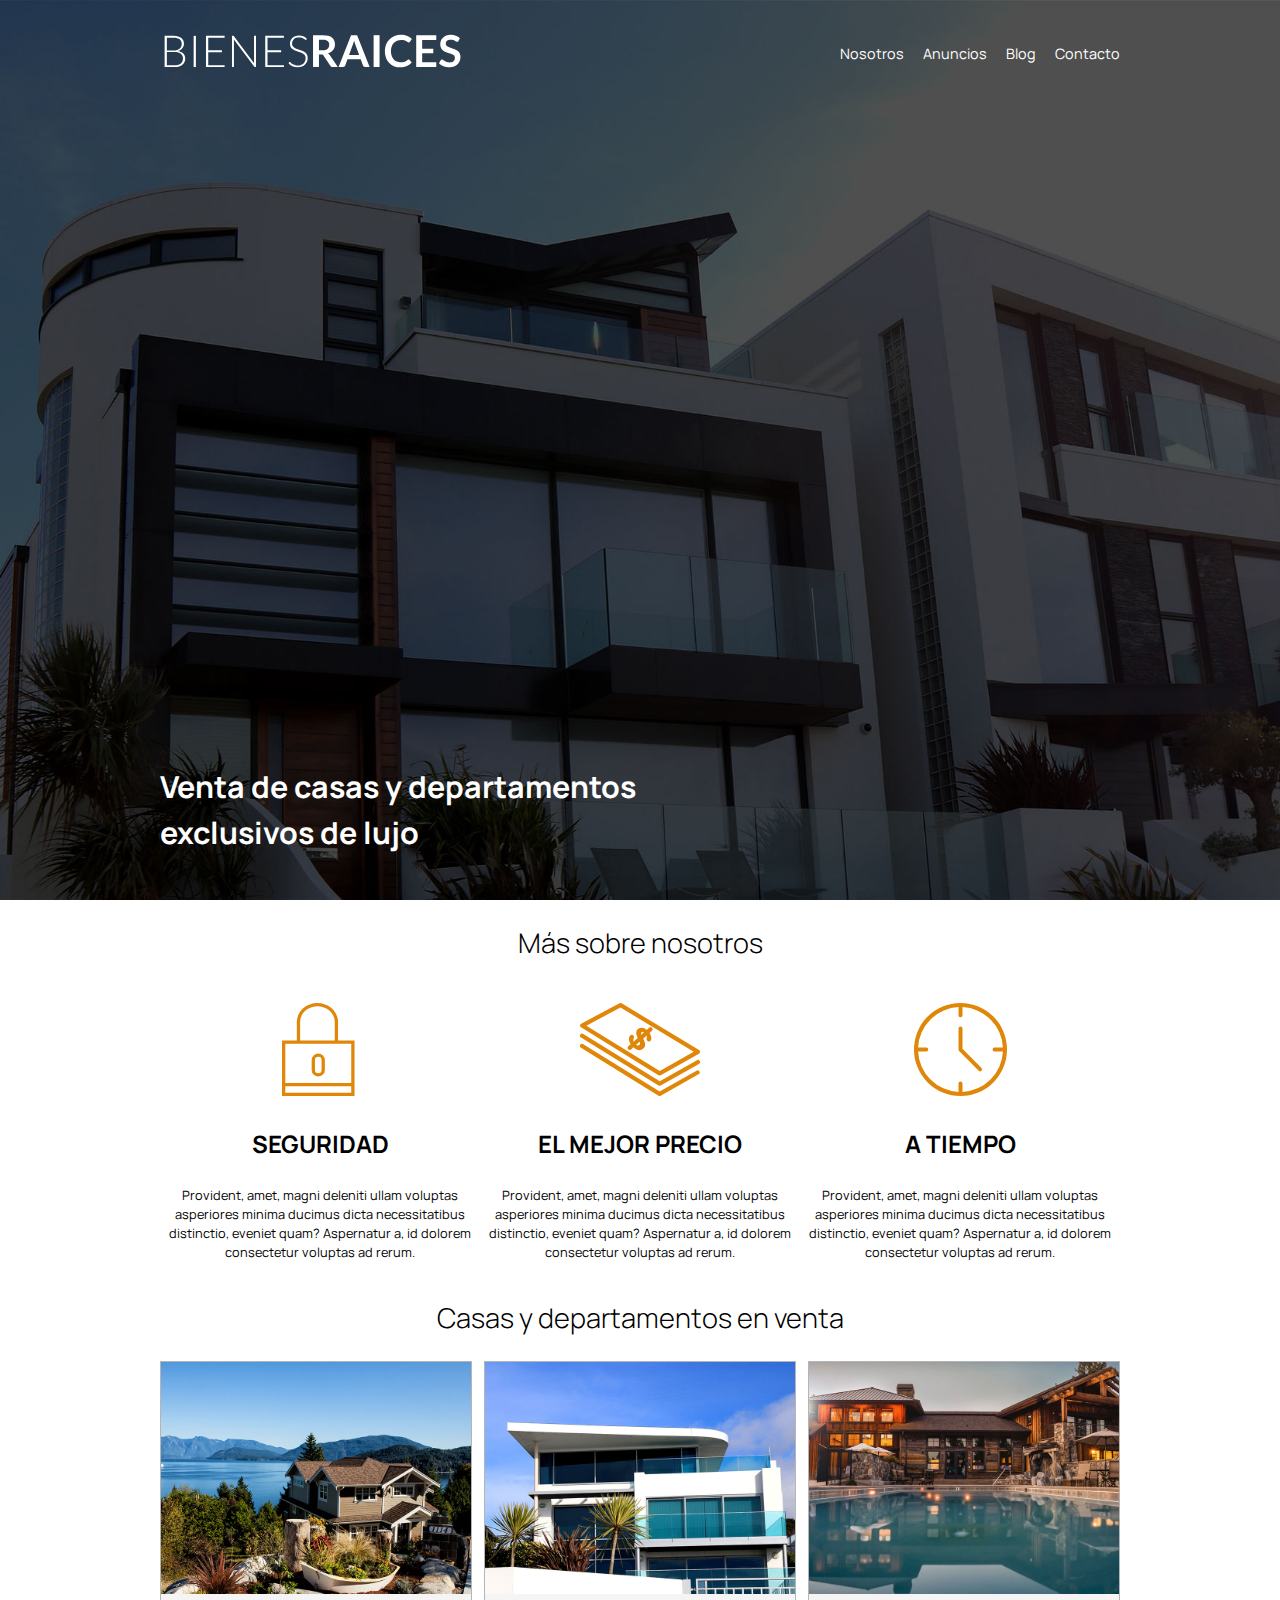
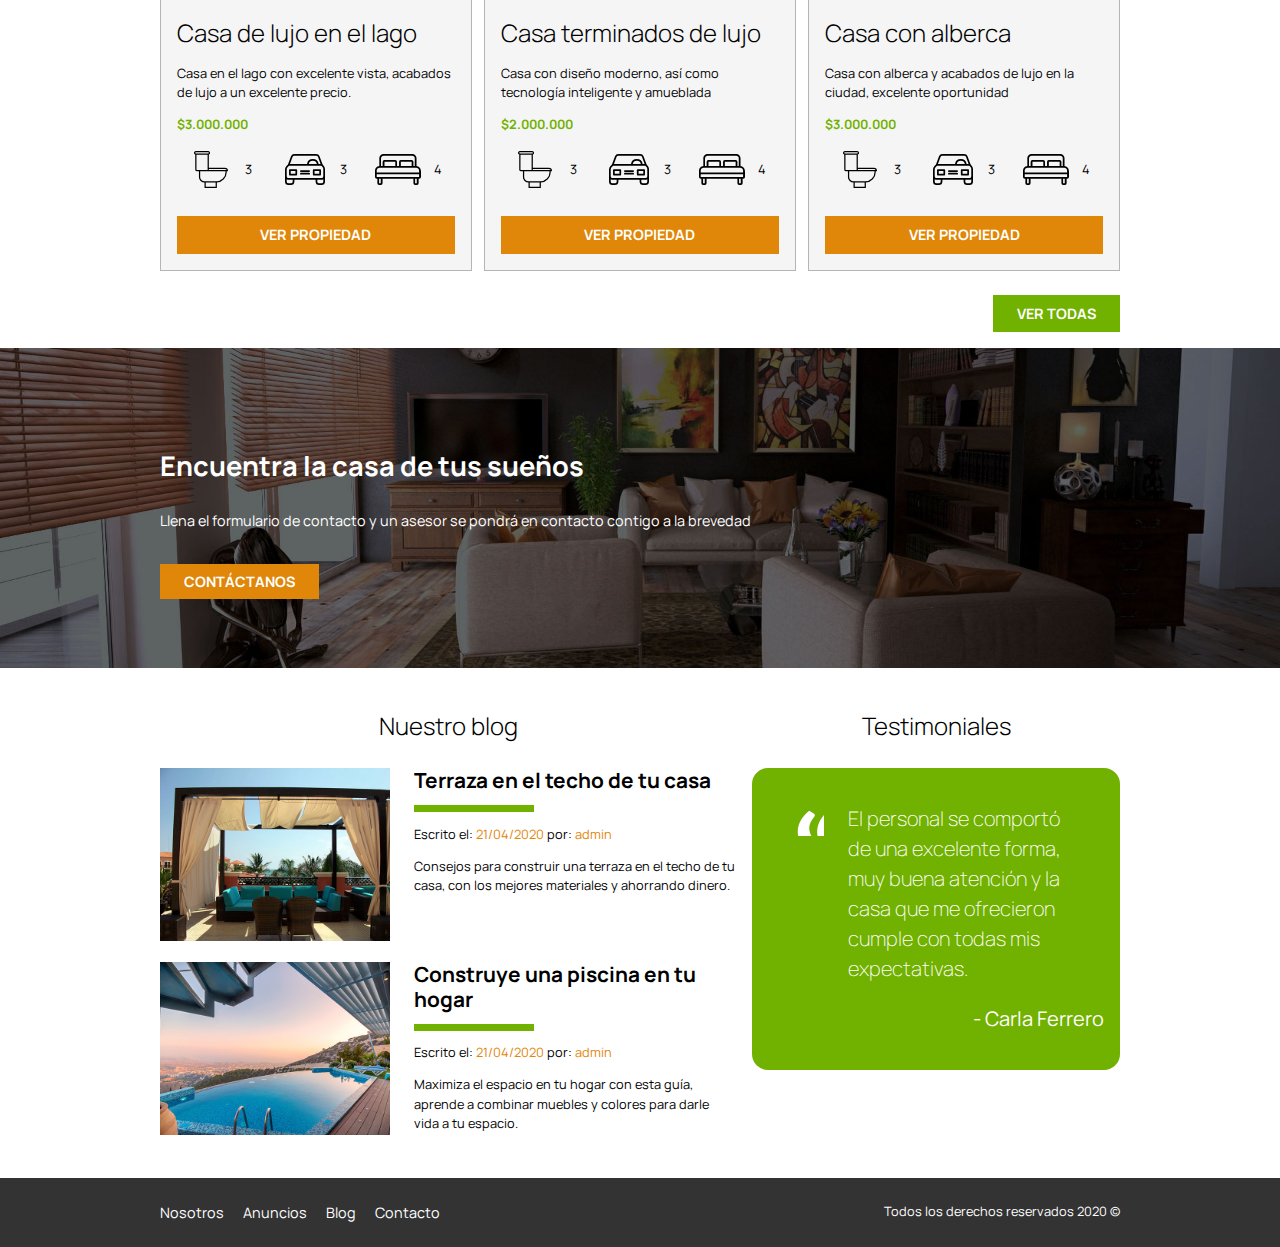
<file: index.html>
<!DOCTYPE html>
<html lang="en">
<head>
    <meta charset="UTF-8">
    <meta name="viewport" content="width=device-width, initial-scale=1.0">
    <title>Bienes raíces</title>
    <link href="https://fonts.googleapis.com/css2?family=Manrope:wght@200;300;400;500;600;700;800&display=swap" rel="stylesheet">
    <link rel="stylesheet" href="css/normalize.css">
    <link rel="stylesheet" href="css/styles.css">
</head>
<body>

    <header class="site-header inicio">
        <div class="contenedor contenido-header">
            <div class="barra">
                <a href="index.html">
                    <img src="img/logo.svg" alt="Logotipo de bienes raíces">
                </a>
                <nav class="navegacion">
                    <a href="nosotros.html">Nosotros</a>
                    <a href="anuncios.html">Anuncios</a>
                    <a href="blog.html">Blog</a>
                    <a href="contacto.html">Contacto</a>
                </nav>
            </div> <!-- barra -->
            <h1>Venta de casas y departamentos exclusivos de lujo</h1>
        </div> <!-- contenedor -->
    </header>

    <section class="contenedor seccion">
        <h2 class="fw-300 centrar-texto espacio-encabezado-bottom">Más sobre nosotros</h2>

            <div class="iconos-nosotros">
                <div class="icono">
                    <img src="img/icono1.svg" alt="Ícono seguridad">
                    <h3>Seguridad</h3>
                    <p>Provident, amet, magni deleniti ullam voluptas asperiores minima ducimus dicta necessitatibus distinctio, eveniet quam? Aspernatur a, id dolorem consectetur voluptas ad rerum.</p>
                </div>

                <div class="icono">
                    <img src="img/icono2.svg" alt="Ícono mejor precio">
                    <h3>El mejor precio</h3>
                    <p>Provident, amet, magni deleniti ullam voluptas asperiores minima ducimus dicta necessitatibus distinctio, eveniet quam? Aspernatur a, id dolorem consectetur voluptas ad rerum.</p>
                </div>

                <div class="icono">
                    <img src="img/icono3.svg" alt="Ícono a tiempo">
                    <h3>A tiempo</h3>
                    <p>Provident, amet, magni deleniti ullam voluptas asperiores minima ducimus dicta necessitatibus distinctio, eveniet quam? Aspernatur a, id dolorem consectetur voluptas ad rerum.</p>
                </div>
            </div>
    </section>

    <main class="seccion contenedor">
        <h2 class="fw-300 centrar-texto">Casas y departamentos en venta</h2>
        
            <div class="contenedor-anuncios">
                <div class="anuncio">
                    <img src="img/anuncio1.jpg" alt="Anuncio casa en el lago">
                    <div class="contenido-anuncio">
                        <h3 class="fw-300">Casa de lujo en el lago</h3>
                        <p>Casa en el lago con excelente vista, acabados de lujo a un excelente precio.</p>
                        <p class="precio">$3.000.000</p>

                        <ul class="iconos-caracteristicas">
                            <li>
                                <img src="img/icono_wc.svg" alt="Ícono WC">
                                <p>3</p>
                            </li>
                            <li>
                                <img src="img/icono_estacionamiento.svg" alt="Ícono autos">
                                <p>3</p>
                            </li>
                            <li>
                                <img src="img/icono_dormitorio.svg" alt="Ícono habitaciones">
                                <p>4</p>
                            </li>
                        </ul>

                        <a href="anuncios.html" class="boton boton-naranja d-block">Ver propiedad</a>
                    </div>
                    
                </div>

                <div class="anuncio">
                    <img src="img/anuncio2.jpg" alt="Anuncio terminados de lujo">
                    <div class="contenido-anuncio">
                        <h3 class="fw-300">Casa terminados de lujo</h3>
                        <p>Casa con diseño moderno, así como tecnología inteligente y amueblada</p>
                        <p class="precio">$2.000.000</p>

                        <ul class="iconos-caracteristicas">
                            <li>
                                <img src="img/icono_wc.svg" alt="Ícono WC">
                                <p>3</p>
                            </li>
                            <li>
                                <img src="img/icono_estacionamiento.svg" alt="Ícono autos">
                                <p>3</p>
                            </li>
                            <li>
                                <img src="img/icono_dormitorio.svg" alt="Ícono habitaciones">
                                <p>4</p>
                            </li>
                        </ul>
                        <a href="#anuncios.html" class="boton boton-naranja d-block">Ver propiedad</a>
                    </div>
                </div>

                <div class="anuncio">
                    <img src="img/anuncio3.jpg" alt="Anuncio casa con alberca">
                    <div class="contenido-anuncio">
                        <h3 class="fw-300">Casa con alberca</h3>
                        <p>Casa con alberca y acabados de lujo en la ciudad, excelente oportunidad</p>
                        <p class="precio">$3.000.000</p>

                        <ul class="iconos-caracteristicas">
                            <li>
                                <img src="img/icono_wc.svg" alt="Ícono WC">
                                <p>3</p>
                            </li>
                            <li>
                                <img src="img/icono_estacionamiento.svg" alt="Ícono autos">
                                <p>3</p>
                            </li>
                            <li>
                                <img src="img/icono_dormitorio.svg" alt="Ícono habitaciones">
                                <p>4</p>
                            </li>
                        </ul>
                        <a href="anuncios.html" class="boton boton-naranja d-block">Ver propiedad</a>
                    </div>
                </div>
            </div>

            <div class="ver-todas">
                <a href="anuncios.html" class="boton boton-verde">Ver todas</a>
            </div>
    </main>

    <section class="imagen-contacto">
        <div class="contenedor contenido-contacto">
            <h2>Encuentra la casa de tus sueños</h2>
            <p>Llena el formulario de contacto y un asesor se pondrá en contacto contigo a la brevedad</p>
            <a href="contacto.html" class="boton boton-naranja">Contáctanos</a>
        </div>
    </section>

    <div class="seccion-inferior contenedor seccion">
        <section class="blog">
            <h3 class="centrar-texto fw-300">Nuestro blog</h3>

            <article class="entrada-blog">
                <div class="imagen">
                    <img src="img/blog1.jpg" alt="Entrada de blog 1">
                </div>
                <div class="texto-entrada">
                    <a href="entrada1.html">
                        <h4>Terraza en el techo de tu casa</h4>
                    </a>
                    <p>Escrito el: <span>21/04/2020</span> por: <span>admin</span></p>
                    <p>Consejos para construir una terraza en el techo 
                        de tu casa, con los mejores materiales 
                        y ahorrando dinero.</p>
                </div>
            </article>

            <article class="entrada-blog">
                <div class="imagen">
                    <img src="img/blog2.jpg" alt="Entrada de blog 2">       
                </div>
                <div class="texto-entrada">
                    <a href="entrada2.html">
                        <h4>Construye una piscina en tu hogar</h4>
                    </a>
                    <p>Escrito el: <span>21/04/2020</span> por: <span>admin</span></p>
                    <p>Maximiza el espacio en tu hogar con esta guía, 
                        aprende a combinar muebles y colores para darle 
                        vida a tu espacio.</p>
                </div>
            </article>
        </section>

        <section class="testimoniales">
            <h3 class="centrar-texto fw-300">Testimoniales</h3>
            <div class="testimonial">
                <blockquote>
                    El personal se comportó de una excelente
                    forma, muy buena atención y la casa que me ofrecieron
                    cumple con todas mis expectativas.
                </blockquote>
                <p>- Carla Ferrero</p>
            </div>
        </section>
    </div>

    <footer class="site-footer seccion">
        <div class="contenedor contenedor-footer">
            <nav class="navegacion">
                <a href="nosotros.html">Nosotros</a>
                <a href="anuncios.html">Anuncios</a>
                <a href="blog.html">Blog</a>
                <a href="contacto.html">Contacto</a>
            </nav>
            <p class="copyright">Todos los derechos reservados 2020 &copy;</p>
        </div>
    </footer>

</body>
</html>
</file>
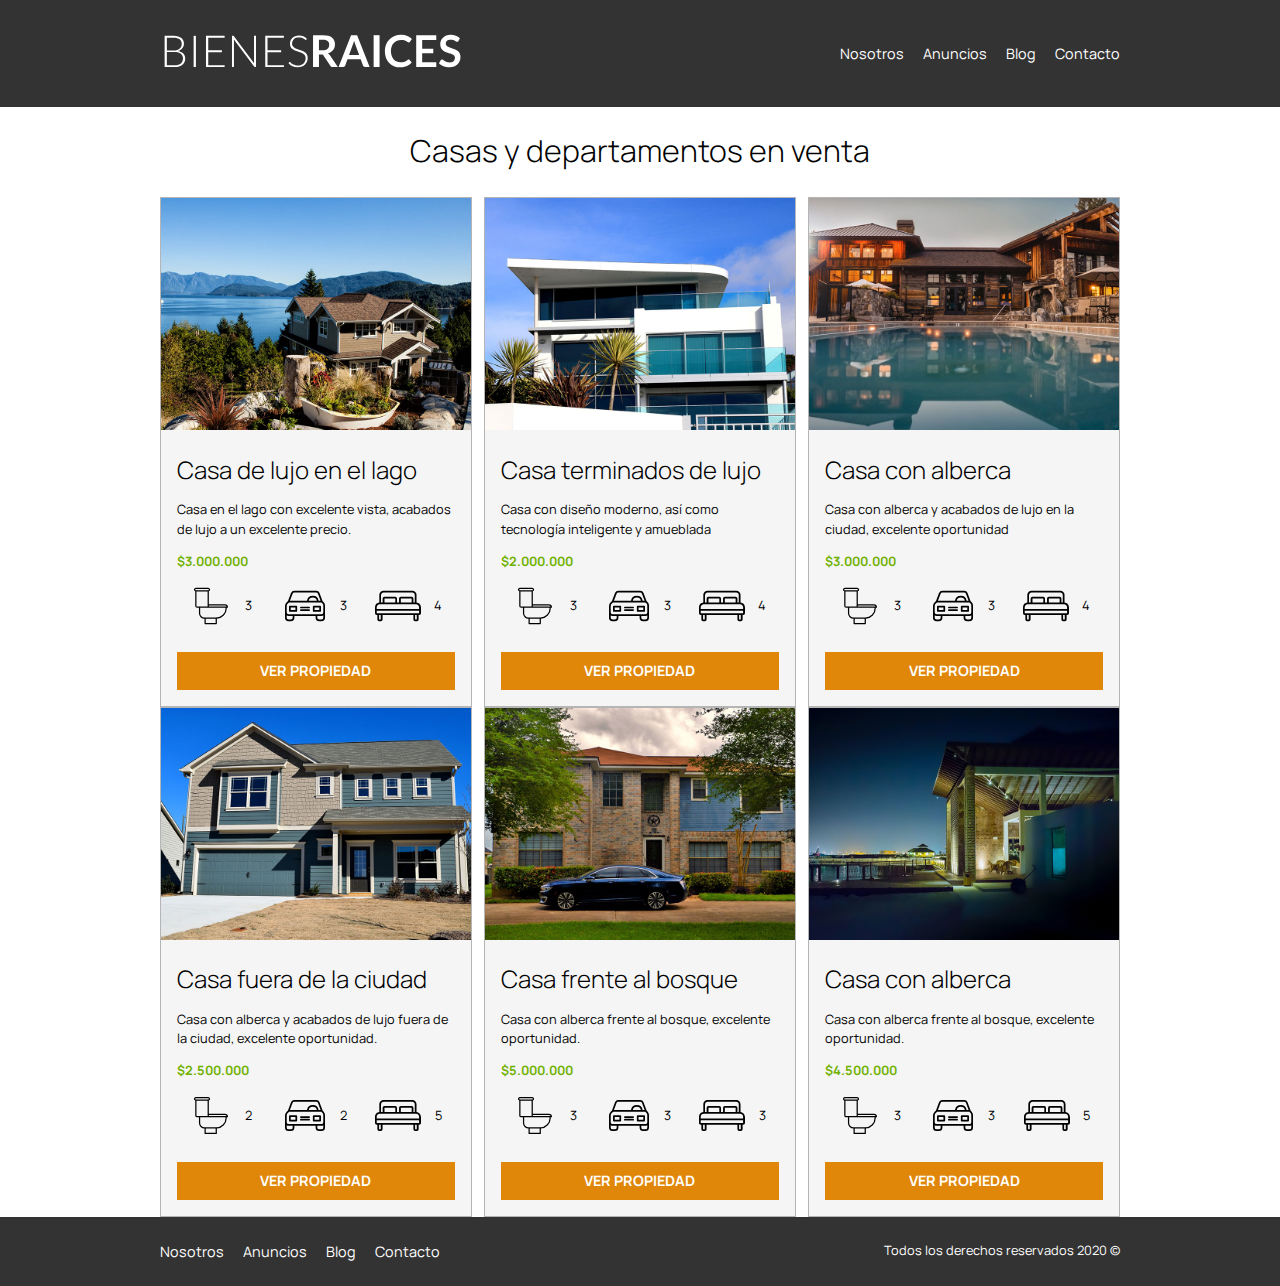
<file: anuncios.html>
<!DOCTYPE html>
<html lang="en">
<head>
    <meta charset="UTF-8">
    <meta name="viewport" content="width=device-width, initial-scale=1.0">
    <title>Anuncios</title>
    <link href="https://fonts.googleapis.com/css2?family=Manrope:wght@300;400;500;600;700;800&display=swap" rel="stylesheet">
    <link rel="stylesheet" href="css/normalize.css">
    <link rel="stylesheet" href="css/styles.css">
</head>
<body>
    <header class="site-header">
        <div class="contenedor contenido-header">
            <div class="barra">
                <a href="/">
                    <img src="img/logo.svg" alt="Logotipo de bienes raíces">
                </a>
                <nav class="navegacion">
                    <a href="nosotros.html">Nosotros</a>
                    <a href="anuncios.html">Anuncios</a>
                    <a href="blog.html">Blog</a>
                    <a href="contacto.html">Contacto</a>
                </nav>
            </div> 
        </div> 
    </header>

    <main class="contenedor">
        <h1 class="fw-300 centrar-texto espacio-encabezado-bot">Casas y departamentos en venta</h1>
        <div class="contenedor-anuncios">
            <div class="anuncio">
                <img src="img/anuncio1.jpg" alt="Anuncio casa en el lago">
                    <div class="contenido-anuncio">
                        <h3 class="fw-300">Casa de lujo en el lago</h3>
                        <p>Casa en el lago con excelente vista, acabados de lujo a un excelente precio.</p>
                        <p class="precio">$3.000.000</p>

                        <ul class="iconos-caracteristicas">
                            <li>
                                <img src="img/icono_wc.svg" alt="Ícono WC">
                                <p>3</p>
                            </li>
                            <li>
                                <img src="img/icono_estacionamiento.svg" alt="Ícono autos">
                                <p>3</p>
                            </li>
                            <li>
                                <img src="img/icono_dormitorio.svg" alt="Ícono habitaciones">
                                <p>4</p>
                            </li>
                        </ul>

                        <a href="#" class="boton boton-naranja d-block">Ver propiedad</a>
                    </div>
            </div>

            <div class="anuncio">
                <img src="img/anuncio2.jpg" alt="Anuncio terminados de lujo">
                <div class="contenido-anuncio">
                    <h3 class="fw-300">Casa terminados de lujo</h3>
                    <p>Casa con diseño moderno, así como tecnología inteligente y amueblada</p>
                    <p class="precio">$2.000.000</p>

                    <ul class="iconos-caracteristicas">
                        <li>
                            <img src="img/icono_wc.svg" alt="Ícono WC">
                            <p>3</p>
                        </li>
                        <li>
                            <img src="img/icono_estacionamiento.svg" alt="Ícono autos">
                            <p>3</p>
                        </li>
                        <li>
                            <img src="img/icono_dormitorio.svg" alt="Ícono habitaciones">
                            <p>4</p>
                        </li>
                    </ul>
                    <a href="#" class="boton boton-naranja d-block">Ver propiedad</a>
                </div>
            </div>

            <div class="anuncio">
                <img src="img/anuncio3.jpg" alt="Anuncio casa con alberca">
                    <div class="contenido-anuncio">
                        <h3 class="fw-300">Casa con alberca</h3>
                        <p>Casa con alberca y acabados de lujo en la ciudad, excelente oportunidad</p>
                        <p class="precio">$3.000.000</p>

                        <ul class="iconos-caracteristicas">
                            <li>
                                <img src="img/icono_wc.svg" alt="Ícono WC">
                                <p>3</p>
                            </li>
                            <li>
                                <img src="img/icono_estacionamiento.svg" alt="Ícono autos">
                                <p>3</p>
                            </li>
                            <li>
                                <img src="img/icono_dormitorio.svg" alt="Ícono habitaciones">
                                <p>4</p>
                            </li>
                        </ul>
                        <a href="#" class="boton boton-naranja d-block">Ver propiedad</a>
                    </div>
                </div>

            <div class="anuncio">
                <img src="img/anuncio4.jpg" alt="Anuncio casa fuera de la ciudad">
                    <div class="contenido-anuncio">
                        <h3 class="fw-300">Casa fuera de la ciudad</h3>
                        <p>Casa con alberca y acabados de lujo fuera de la ciudad, excelente oportunidad.</p>
                        <p class="precio">$2.500.000</p>

                        <ul class="iconos-caracteristicas">
                            <li>
                                <img src="img/icono_wc.svg" alt="Ícono WC">
                                <p>2</p>
                            </li>
                            <li>
                                <img src="img/icono_estacionamiento.svg" alt="Ícono autos">
                                <p>2</p>
                            </li>
                            <li>
                                <img src="img/icono_dormitorio.svg" alt="Ícono habitaciones">
                                <p>5</p>
                            </li>
                        </ul>

                        <a href="#" class="boton boton-naranja d-block">Ver propiedad</a>
                    </div>
                    
            </div>

            <div class="anuncio">
                <img src="img/anuncio5.jpg" alt="Anuncio casa frente al bosque">
                    <div class="contenido-anuncio">
                        <h3 class="fw-300">Casa frente al bosque</h3>
                        <p>Casa con alberca frente al bosque, excelente oportunidad.</p>
                        <p class="precio">$5.000.000</p>

                        <ul class="iconos-caracteristicas">
                            <li>
                                <img src="img/icono_wc.svg" alt="Ícono WC">
                                <p>3</p>
                            </li>
                            <li>
                                <img src="img/icono_estacionamiento.svg" alt="Ícono autos">
                                <p>3</p>
                            </li>
                            <li>
                                <img src="img/icono_dormitorio.svg" alt="Ícono habitaciones">
                                <p>3</p>
                            </li>
                        </ul>

                        <a href="#" class="boton boton-naranja d-block">Ver propiedad</a>
                    </div>   
            </div>

            <div class="anuncio">
                <img src="img/anuncio6.jpg" alt="Anuncio casa con alberca">
                    <div class="contenido-anuncio">
                        <h3 class="fw-300">Casa con alberca</h3>
                        <p>Casa con alberca frente al bosque, excelente oportunidad.</p>
                        <p class="precio">$4.500.000</p>

                        <ul class="iconos-caracteristicas">
                            <li>
                                <img src="img/icono_wc.svg" alt="Ícono WC">
                                <p>3</p>
                            </li>
                            <li>
                                <img src="img/icono_estacionamiento.svg" alt="Ícono autos">
                                <p>3</p>
                            </li>
                            <li>
                                <img src="img/icono_dormitorio.svg" alt="Ícono habitaciones">
                                <p>5</p>
                            </li>
                        </ul>

                        <a href="#" class="boton boton-naranja d-block">Ver propiedad</a>
                    </div>   
            </div>
        </div>
    </main>

    <footer class="site-footer seccion">
        <div class="contenedor contenedor-footer">
            <nav class="navegacion">
                <a href="nosotros.html">Nosotros</a>
                <a href="anuncios.html">Anuncios</a>
                <a href="blog.html">Blog</a>
                <a href="contacto.html">Contacto</a>
            </nav>
            <p class="copyright">Todos los derechos reservados 2020 &copy;</p>
        </div>
    </footer>
    
</body>
</html>
</file>
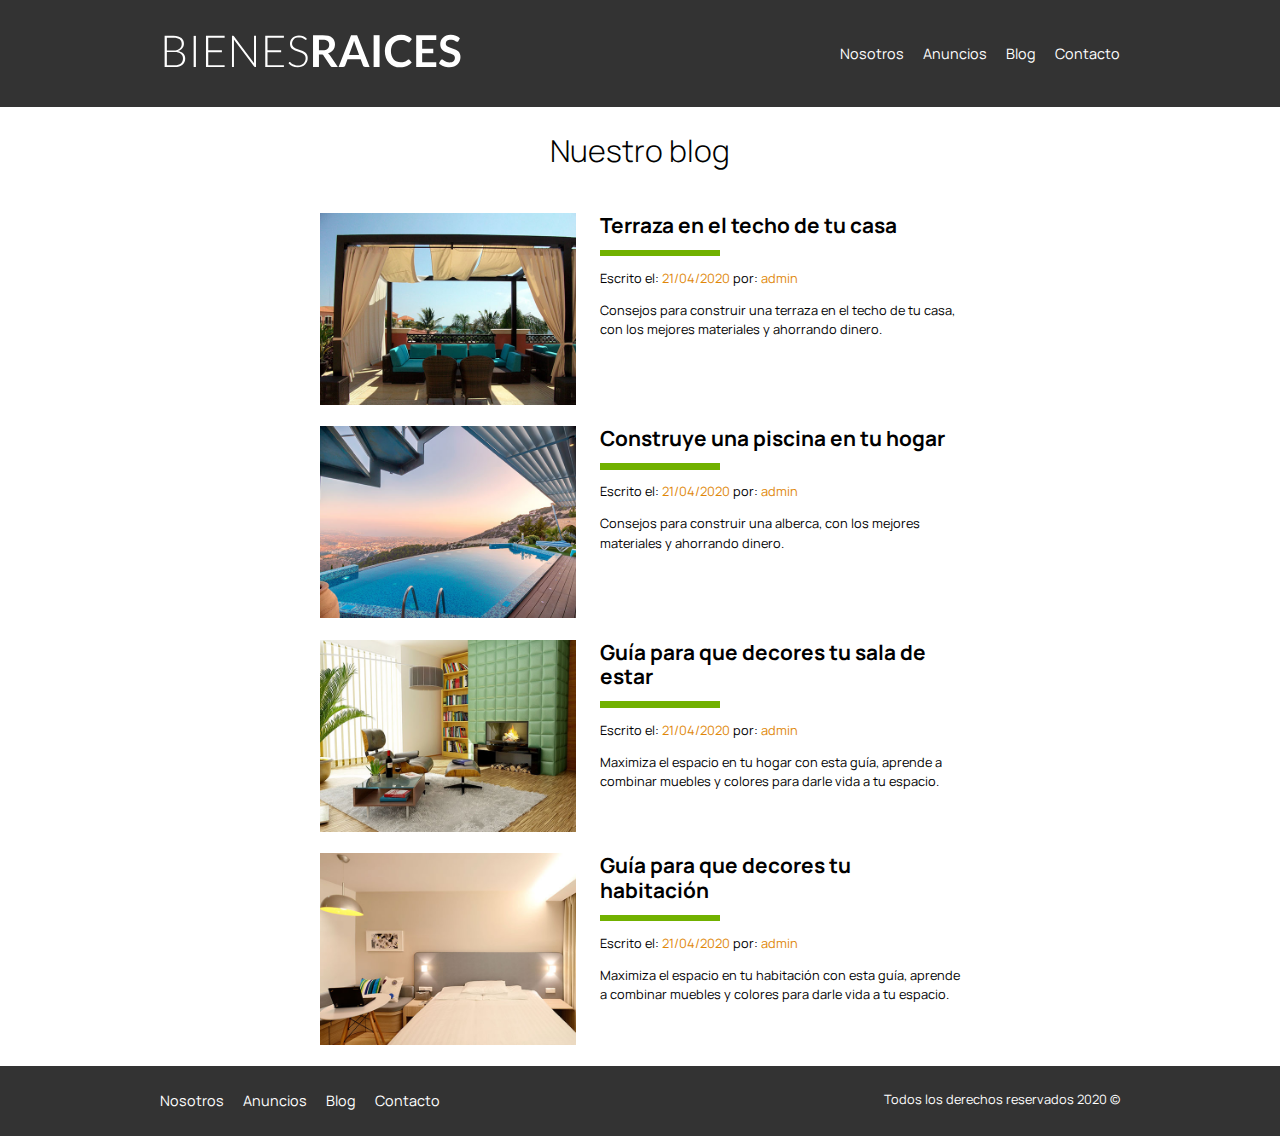
<file: blog.html>
<!DOCTYPE html>
<html lang="en">
<head>
    <meta charset="UTF-8">
    <meta name="viewport" content="width=device-width, initial-scale=1.0">
    <title>Blog</title>
    <link href="https://fonts.googleapis.com/css2?family=Manrope:wght@300;400;500;600;700;800&display=swap" rel="stylesheet">
    <link rel="stylesheet" href="css/normalize.css">
    <link rel="stylesheet" href="css/styles.css">
</head>
<body>
    <header class="site-header">
        <div class="contenedor contenido-header">
            <div class="barra">
                <a href="/">
                    <img src="img/logo.svg" alt="Logotipo de bienes raíces">
                </a>
                <nav class="navegacion">
                    <a href="nosotros.html">Nosotros</a>
                    <a href="anuncios.html">Anuncios</a>
                    <a href="blog.html">Blog</a>
                    <a href="contacto.html">Contacto</a>
                </nav>
            </div> 
        </div> 
    </header>

    <main class="contenedor seccion contenido-centrado">
        <h1 class="fw-300 centrar-texto espacio-encabezado-bottom">Nuestro blog</h1>
            <article class="entrada-blog">
                <div class="imagen">
                    <img src="img/blog1.jpg" alt="Entrada de blog 1">
                </div>
                <div class="texto-entrada">
                    <a href="entrada1.html">
                        <h4>Terraza en el techo de tu casa</h4>
                    </a>
                    <p>Escrito el: <span>21/04/2020</span> por: <span>admin</span></p>
                    <p>Consejos para construir una terraza en el techo 
                        de tu casa, con los mejores materiales 
                        y ahorrando dinero.</p>
                </div>
            </article>

            <article class="entrada-blog">
                <div class="imagen">
                    <img src="img/blog2.jpg" alt="Entrada de blog 2">       
                </div>
                <div class="texto-entrada">
                    <a href="entrada2.html">
                        <h4>Construye una piscina en tu hogar</h4>
                    </a>
                    <p>Escrito el: <span>21/04/2020</span> por: <span>admin</span></p>
                    <p>Consejos para construir una alberca, 
                        con los mejores materiales y ahorrando dinero.</p>
                </div>
            </article>
            <article class="entrada-blog">
                <div class="imagen">
                    <img src="img/blog3.jpg" alt="Entrada de blog 1">
                </div>
                <div class="texto-entrada">
                    <a href="entrada3.html">
                        <h4>Guía para que decores tu sala de estar</h4>
                    </a>
                    <p>Escrito el: <span>21/04/2020</span> por: <span>admin</span></p>
                    <p>Maximiza el espacio en tu hogar con esta guía, 
                        aprende a combinar muebles y colores para darle 
                        vida a tu espacio.</p>
                </div>
            </article>
            <article class="entrada-blog">
                <div class="imagen">
                    <img src="img/blog4.jpg" alt="Entrada de blog 1">
                </div>
                <div class="texto-entrada">
                    <a href="entrada4.html">
                        <h4>Guía para que decores tu habitación</h4>
                    </a>
                    <p>Escrito el: <span>21/04/2020</span> por: <span>admin</span></p>
                    <p>Maximiza el espacio en tu habitación con esta guía, 
                        aprende a combinar muebles y colores para darle 
                        vida a tu espacio.</p>
                </div>
            </article>
    </main>

    <footer class="site-footer seccion">
        <div class="contenedor contenedor-footer">
            <nav class="navegacion">
                <a href="nosotros.html">Nosotros</a>
                <a href="anuncios.html">Anuncios</a>
                <a href="blog.html">Blog</a>
                <a href="contacto.html">Contacto</a>
            </nav>
            <p class="copyright">Todos los derechos reservados 2020 &copy;</p>
        </div>
    </footer>
    
</body>
</html>
</file>
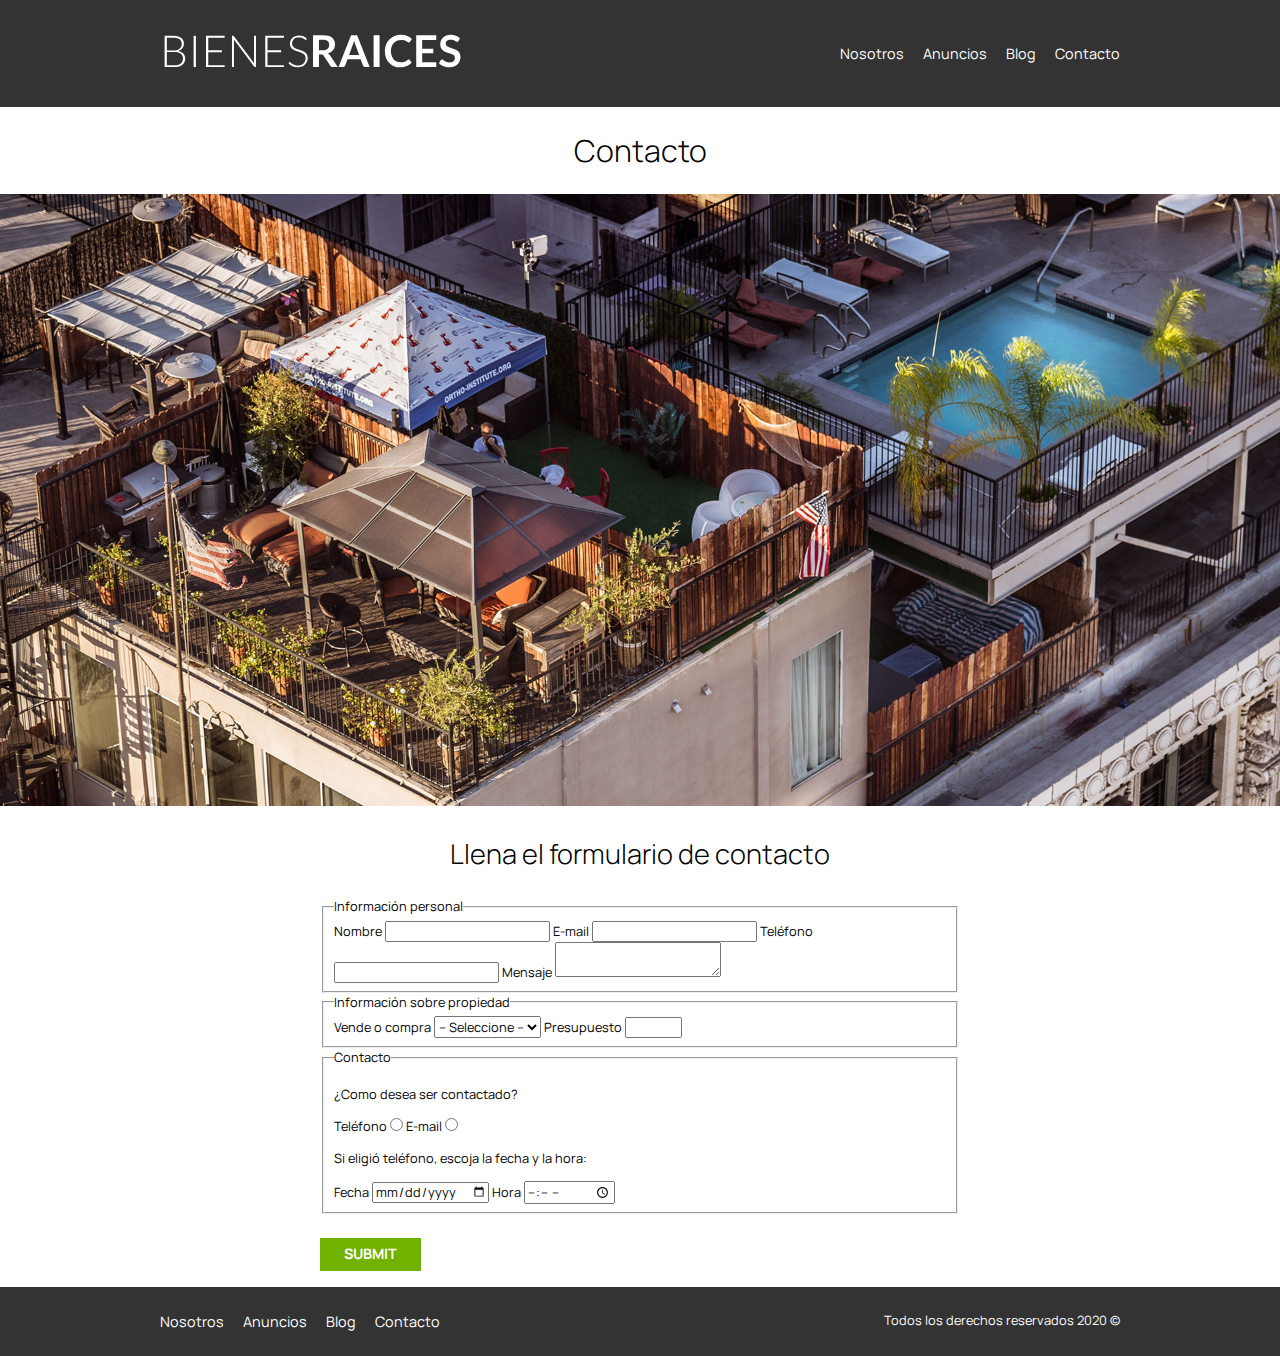
<file: contacto.html>
<!DOCTYPE html>
<html lang="en">
<head>
    <meta charset="UTF-8">
    <meta name="viewport" content="width=device-width, initial-scale=1.0">
    <title>Contacto</title>
    <link href="https://fonts.googleapis.com/css2?family=Manrope:wght@300;400;500;600;700;800&display=swap" rel="stylesheet">
    <link rel="stylesheet" href="css/normalize.css">
    <link rel="stylesheet" href="css/styles.css">
</head>
<body>
    <header class="site-header">
        <div class="contenedor contenido-header">
            <div class="barra">
                <a href="/">
                    <img src="img/logo.svg" alt="Logotipo de bienes raíces">
                </a>
                <nav class="navegacion">
                    <a href="nosotros.html">Nosotros</a>
                    <a href="anuncios.html">Anuncios</a>
                    <a href="blog.html">Blog</a>
                    <a href="contacto.html">Contacto</a>
                </nav>
            </div> 
        </div> 
    </header>

    <h1 class="fw-300 centrar-texto">Contacto</h1>
    
    <img src="img/destacada3.jpg" alt="Imagen principal">

    <main class="contenedor seccion contenido-centrado">
        <h2 class="fw-300 centrar-texto">Llena el formulario de contacto</h2>
            
            <form action="">
                <fieldset>
                    <legend>Información personal</legend>
                        <label for="nombre">Nombre</label>
                        <input type="text" id="nombre" required>

                        <label for="email">E-mail</label>
                        <input type="email" id="email" required>

                        <label for="telefono">Teléfono</label>
                        <input type="tel" id="telefono">

                        <label for="mensaje">Mensaje</label>
                        <textarea id="mensaje"></textarea>
               
                </fieldset>

                <fieldset>
                    <legend>Información sobre propiedad</legend>
                        <label for="opciones">Vende o compra</label>
                            <select id="opciones">
                                <option value="" disabled selected>-- Seleccione --</option> 
                                <option value="Compra">Compra</option>
                                <option value="Vende">Vende</option>
                            </select>
                           
                        <label for="presupuesto">Presupuesto</label>
                        <input type="number" min="0" max="100" required>
                </fieldset>

                <fieldset>
                    <legend>Contacto</legend>
                        
                        <p>¿Como desea ser contactado?</p>
                        
                        <div class="forma-contacto">
                            <label for="telefono">Teléfono</label>
                            <input type="radio" name="contacto" value="telefono" id="telefono">

                            <label for="correo">E-mail</label>
                            <input type="radio" name="contacto" value="correo" id="correo">
                        </div>

                            <p class="texto-contacto">Si eligió teléfono, escoja la fecha y la hora:</p>
                            <label for="fecha">Fecha</label>
                            <input type="date" id="fecha">

                            <label for="hora">Hora</label>
                            <input type="time" id="hora" min="09:00" max="18:00">
   
                </fieldset>

                <input type="submit" class="boton boton-verde">
            </form>
    </main>

    <footer class="site-footer seccion">
        <div class="contenedor contenedor-footer">
            <nav class="navegacion">
                <a href="nosotros.html">Nosotros</a>
                <a href="anuncios.html">Anuncios</a>
                <a href="blog.html">Blog</a>
                <a href="contacto.html">Contacto</a>
            </nav>
            <p class="copyright">Todos los derechos reservados 2020 &copy;</p>
        </div>
    </footer>
    
</body>
</html>
</file>
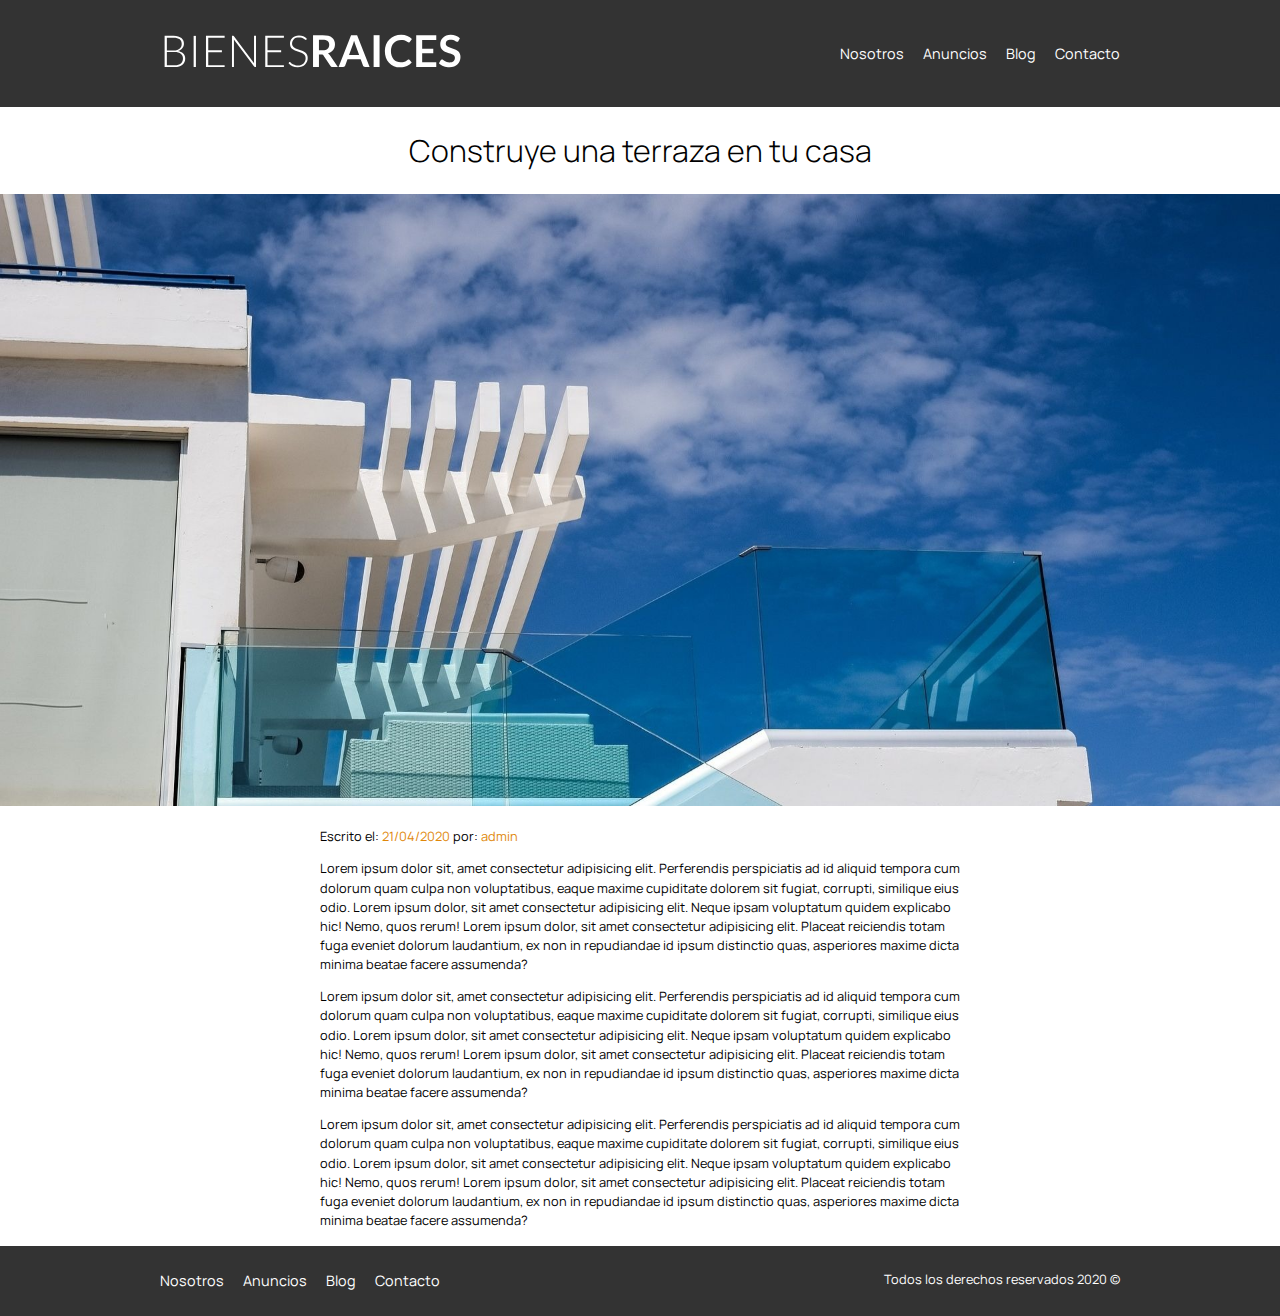
<file: entrada1.html>
<!DOCTYPE html>
<html lang="en">
<head>
    <meta charset="UTF-8">
    <meta name="viewport" content="width=device-width, initial-scale=1.0">
    <title>Terraza en el techo de tu casa</title>
    <link href="https://fonts.googleapis.com/css2?family=Manrope:wght@300;400;500;600;700;800&display=swap" rel="stylesheet">
    <link rel="stylesheet" href="css/normalize.css">
    <link rel="stylesheet" href="css/styles.css">
</head>
<body>
    <header class="site-header">
        <div class="contenedor contenido-header">
            <div class="barra">
                <a href="/">
                    <img src="img/logo.svg" alt="Logotipo de bienes raíces">
                </a>
                <nav class="navegacion">
                    <a href="nosotros.html">Nosotros</a>
                    <a href="anuncios.html">Anuncios</a>
                    <a href="blog.html">Blog</a>
                    <a href="contacto.html">Contacto</a>
                </nav>
            </div> 
        </div> 
    </header>

    <h1 class="fw-300 centrar-texto">Construye una terraza en tu casa</h1>
    
    <img src="img/destacada111.jpg" alt="Imagen principal">

    <main class="contenedor seccion contenido-centrado texto-entrada">

        <p>Escrito el: <span>21/04/2020</span> por: <span>admin</span></p>

        <p>Lorem ipsum dolor sit, amet consectetur adipisicing elit. 
            Perferendis perspiciatis ad id aliquid tempora cum dolorum quam culpa non voluptatibus, 
            eaque maxime cupiditate dolorem sit fugiat, corrupti, similique eius odio. Lorem ipsum dolor, 
            sit amet consectetur adipisicing elit. Neque ipsam voluptatum quidem explicabo hic! Nemo, quos rerum! 
            Lorem ipsum dolor, sit amet consectetur adipisicing elit. Placeat reiciendis totam fuga eveniet dolorum 
            laudantium, ex non in repudiandae id ipsum distinctio quas, asperiores maxime dicta minima beatae facere assumenda?</p>

        <p>Lorem ipsum dolor sit, amet consectetur adipisicing elit. 
            Perferendis perspiciatis ad id aliquid tempora cum dolorum quam culpa non voluptatibus, 
            eaque maxime cupiditate dolorem sit fugiat, corrupti, similique eius odio. Lorem ipsum dolor, 
            sit amet consectetur adipisicing elit. Neque ipsam voluptatum quidem explicabo hic! Nemo, quos rerum! 
            Lorem ipsum dolor, sit amet consectetur adipisicing elit. Placeat reiciendis totam fuga eveniet dolorum 
            laudantium, ex non in repudiandae id ipsum distinctio quas, asperiores maxime dicta minima beatae facere assumenda?</p>

        <p>Lorem ipsum dolor sit, amet consectetur adipisicing elit. 
            Perferendis perspiciatis ad id aliquid tempora cum dolorum quam culpa non voluptatibus, 
            eaque maxime cupiditate dolorem sit fugiat, corrupti, similique eius odio. Lorem ipsum dolor, 
            sit amet consectetur adipisicing elit. Neque ipsam voluptatum quidem explicabo hic! Nemo, quos rerum! 
            Lorem ipsum dolor, sit amet consectetur adipisicing elit. Placeat reiciendis totam fuga eveniet dolorum 
            laudantium, ex non in repudiandae id ipsum distinctio quas, asperiores maxime dicta minima beatae facere assumenda?</p>

    </main>

    <footer class="site-footer seccion">
        <div class="contenedor contenedor-footer">
            <nav class="navegacion">
                <a href="nosotros.html">Nosotros</a>
                <a href="anuncios.html">Anuncios</a>
                <a href="blog.html">Blog</a>
                <a href="contacto.html">Contacto</a>
            </nav>
            <p class="copyright">Todos los derechos reservados 2020 &copy;</p>
        </div>
    </footer>
    
</body>
</html>
</file>
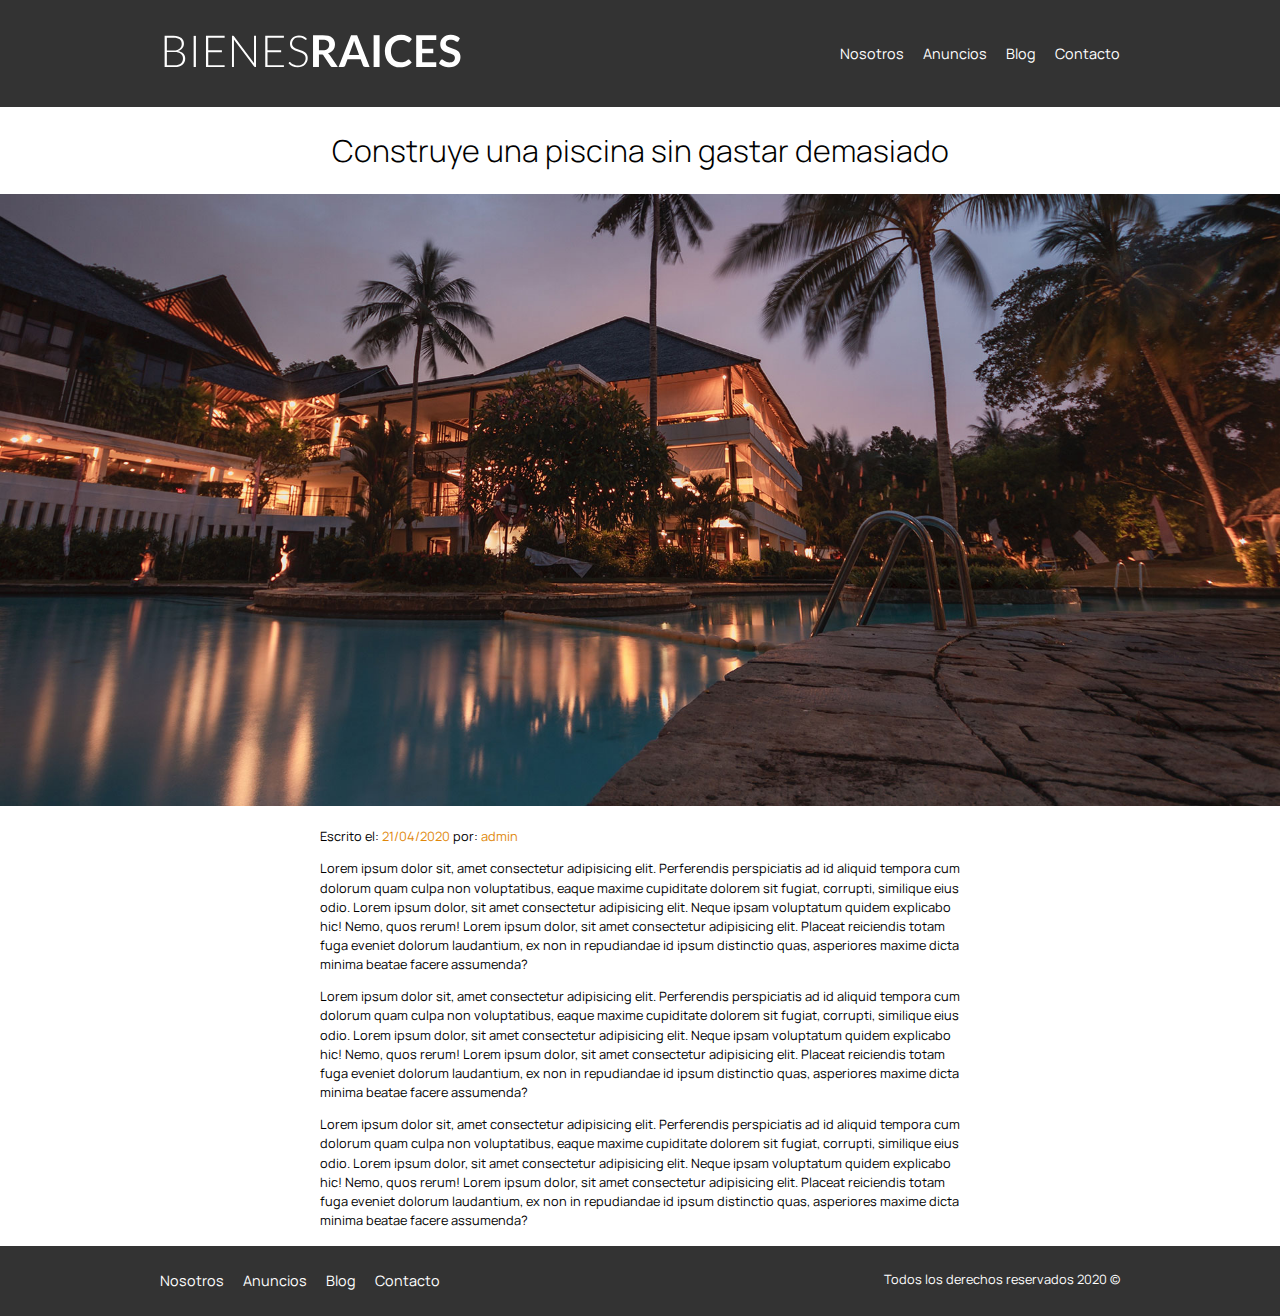
<file: entrada2.html>
<!DOCTYPE html>
<html lang="en">
<head>
    <meta charset="UTF-8">
    <meta name="viewport" content="width=device-width, initial-scale=1.0">
    <title>Construye una alberca en tu hogar</title>
    <link href="https://fonts.googleapis.com/css2?family=Manrope:wght@300;400;500;600;700;800&display=swap" rel="stylesheet">
    <link rel="stylesheet" href="css/normalize.css">
    <link rel="stylesheet" href="css/styles.css">
</head>
<body>
    <header class="site-header">
        <div class="contenedor contenido-header">
            <div class="barra">
                <a href="/">
                    <img src="img/logo.svg" alt="Logotipo de bienes raíces">
                </a>
                <nav class="navegacion">
                    <a href="nosotros.html">Nosotros</a>
                    <a href="anuncios.html">Anuncios</a>
                    <a href="blog.html">Blog</a>
                    <a href="contacto.html">Contacto</a>
                </nav>
            </div> 
        </div> 
    </header>

    <h1 class="fw-300 centrar-texto">Construye una piscina sin gastar demasiado</h1>
    
    <img src="img/destacada.jpg" alt="Imagen principal">

    <main class="contenedor seccion contenido-centrado texto-entrada">

        <p>Escrito el: <span>21/04/2020</span> por: <span>admin</span></p>

        <p>Lorem ipsum dolor sit, amet consectetur adipisicing elit. 
            Perferendis perspiciatis ad id aliquid tempora cum dolorum quam culpa non voluptatibus, 
            eaque maxime cupiditate dolorem sit fugiat, corrupti, similique eius odio. Lorem ipsum dolor, 
            sit amet consectetur adipisicing elit. Neque ipsam voluptatum quidem explicabo hic! Nemo, quos rerum! 
            Lorem ipsum dolor, sit amet consectetur adipisicing elit. Placeat reiciendis totam fuga eveniet dolorum 
            laudantium, ex non in repudiandae id ipsum distinctio quas, asperiores maxime dicta minima beatae facere assumenda?</p>

        <p>Lorem ipsum dolor sit, amet consectetur adipisicing elit. 
            Perferendis perspiciatis ad id aliquid tempora cum dolorum quam culpa non voluptatibus, 
            eaque maxime cupiditate dolorem sit fugiat, corrupti, similique eius odio. Lorem ipsum dolor, 
            sit amet consectetur adipisicing elit. Neque ipsam voluptatum quidem explicabo hic! Nemo, quos rerum! 
            Lorem ipsum dolor, sit amet consectetur adipisicing elit. Placeat reiciendis totam fuga eveniet dolorum 
            laudantium, ex non in repudiandae id ipsum distinctio quas, asperiores maxime dicta minima beatae facere assumenda?</p>

        <p>Lorem ipsum dolor sit, amet consectetur adipisicing elit. 
            Perferendis perspiciatis ad id aliquid tempora cum dolorum quam culpa non voluptatibus, 
            eaque maxime cupiditate dolorem sit fugiat, corrupti, similique eius odio. Lorem ipsum dolor, 
            sit amet consectetur adipisicing elit. Neque ipsam voluptatum quidem explicabo hic! Nemo, quos rerum! 
            Lorem ipsum dolor, sit amet consectetur adipisicing elit. Placeat reiciendis totam fuga eveniet dolorum 
            laudantium, ex non in repudiandae id ipsum distinctio quas, asperiores maxime dicta minima beatae facere assumenda?</p>

    </main>

    <footer class="site-footer seccion">
        <div class="contenedor contenedor-footer">
            <nav class="navegacion">
                <a href="nosotros.html">Nosotros</a>
                <a href="anuncios.html">Anuncios</a>
                <a href="blog.html">Blog</a>
                <a href="contacto.html">Contacto</a>
            </nav>
            <p class="copyright">Todos los derechos reservados 2020 &copy;</p>
        </div>
    </footer>
    
</body>
</html>
</file>
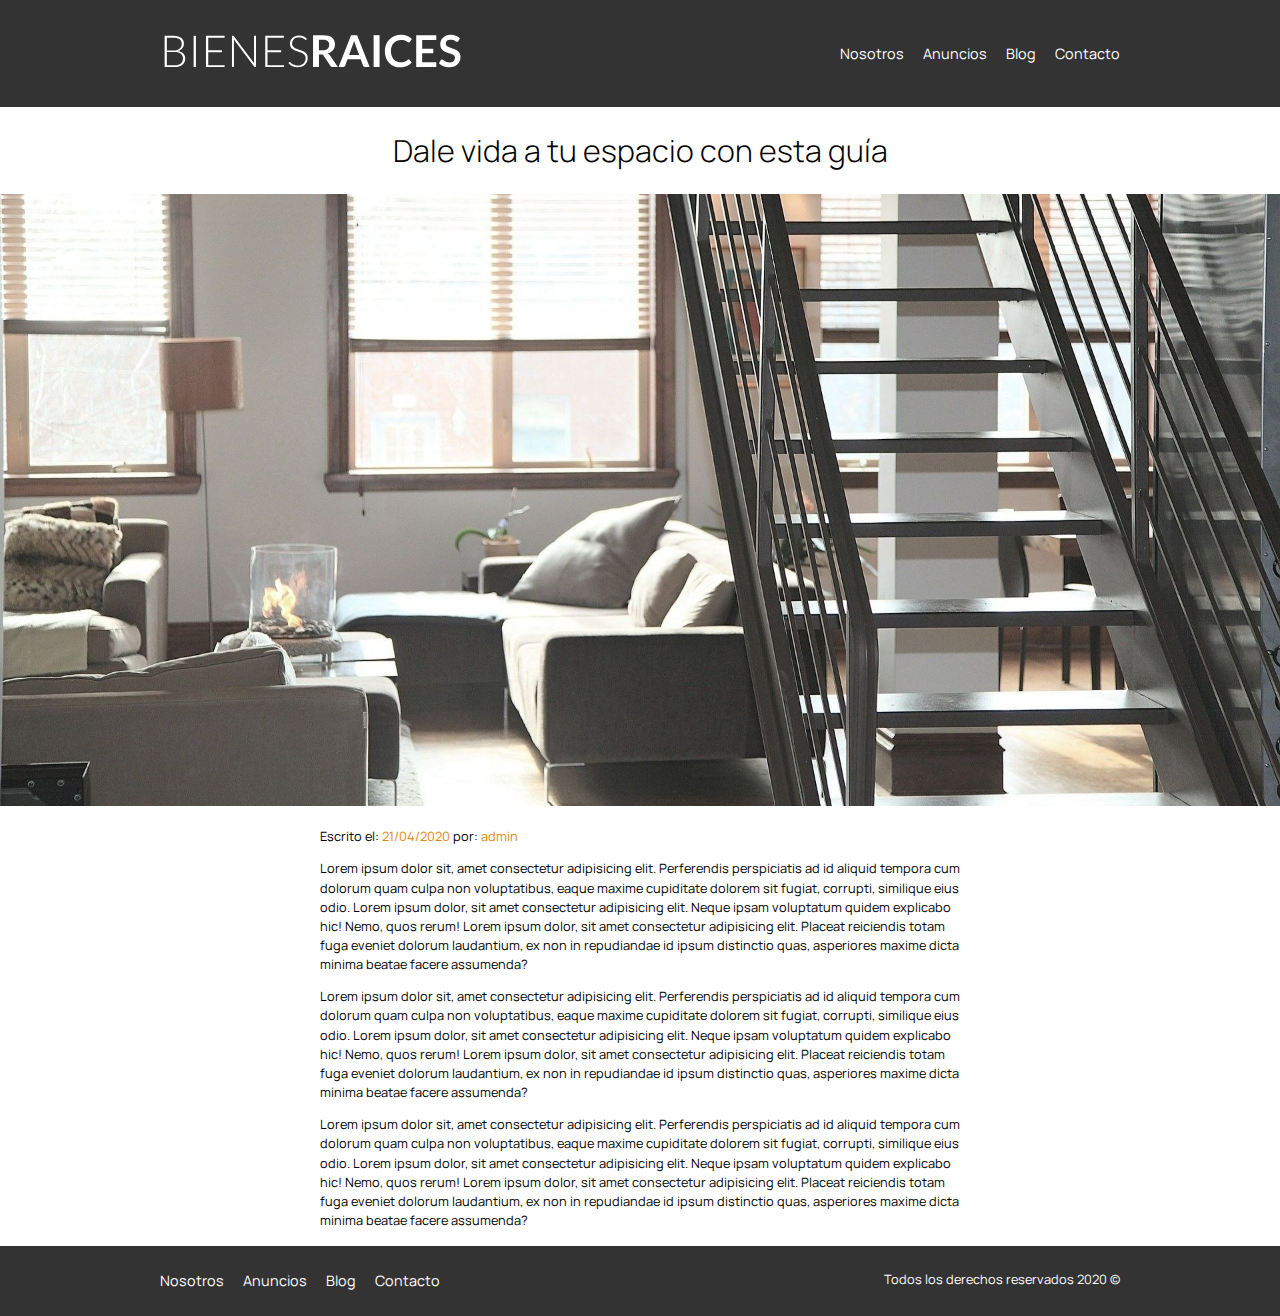
<file: entrada3.html>
<!DOCTYPE html>
<html lang="en">
<head>
    <meta charset="UTF-8">
    <meta name="viewport" content="width=device-width, initial-scale=1.0">
    <title>Guía para que decores tu sala de estar</title>
    <link href="https://fonts.googleapis.com/css2?family=Manrope:wght@300;400;500;600;700;800&display=swap" rel="stylesheet">
    <link rel="stylesheet" href="css/normalize.css">
    <link rel="stylesheet" href="css/styles.css">
</head>
<body>
    <header class="site-header">
        <div class="contenedor contenido-header">
            <div class="barra">
                <a href="/">
                    <img src="img/logo.svg" alt="Logotipo de bienes raíces">
                </a>
                <nav class="navegacion">
                    <a href="nosotros.html">Nosotros</a>
                    <a href="anuncios.html">Anuncios</a>
                    <a href="blog.html">Blog</a>
                    <a href="contacto.html">Contacto</a>
                </nav>
            </div> 
        </div> 
    </header>

    <h1 class="fw-300 centrar-texto">Dale vida a tu espacio con esta guía</h1>
    
    <img src="img/destacada333.jpg" alt="Imagen principal">

    <main class="contenedor seccion contenido-centrado texto-entrada">

        <p>Escrito el: <span>21/04/2020</span> por: <span>admin</span></p>

        <p>Lorem ipsum dolor sit, amet consectetur adipisicing elit. 
            Perferendis perspiciatis ad id aliquid tempora cum dolorum quam culpa non voluptatibus, 
            eaque maxime cupiditate dolorem sit fugiat, corrupti, similique eius odio. Lorem ipsum dolor, 
            sit amet consectetur adipisicing elit. Neque ipsam voluptatum quidem explicabo hic! Nemo, quos rerum! 
            Lorem ipsum dolor, sit amet consectetur adipisicing elit. Placeat reiciendis totam fuga eveniet dolorum 
            laudantium, ex non in repudiandae id ipsum distinctio quas, asperiores maxime dicta minima beatae facere assumenda?</p>

        <p>Lorem ipsum dolor sit, amet consectetur adipisicing elit. 
            Perferendis perspiciatis ad id aliquid tempora cum dolorum quam culpa non voluptatibus, 
            eaque maxime cupiditate dolorem sit fugiat, corrupti, similique eius odio. Lorem ipsum dolor, 
            sit amet consectetur adipisicing elit. Neque ipsam voluptatum quidem explicabo hic! Nemo, quos rerum! 
            Lorem ipsum dolor, sit amet consectetur adipisicing elit. Placeat reiciendis totam fuga eveniet dolorum 
            laudantium, ex non in repudiandae id ipsum distinctio quas, asperiores maxime dicta minima beatae facere assumenda?</p>

        <p>Lorem ipsum dolor sit, amet consectetur adipisicing elit. 
            Perferendis perspiciatis ad id aliquid tempora cum dolorum quam culpa non voluptatibus, 
            eaque maxime cupiditate dolorem sit fugiat, corrupti, similique eius odio. Lorem ipsum dolor, 
            sit amet consectetur adipisicing elit. Neque ipsam voluptatum quidem explicabo hic! Nemo, quos rerum! 
            Lorem ipsum dolor, sit amet consectetur adipisicing elit. Placeat reiciendis totam fuga eveniet dolorum 
            laudantium, ex non in repudiandae id ipsum distinctio quas, asperiores maxime dicta minima beatae facere assumenda?</p>

    </main>

    <footer class="site-footer seccion">
        <div class="contenedor contenedor-footer">
            <nav class="navegacion">
                <a href="nosotros.html">Nosotros</a>
                <a href="anuncios.html">Anuncios</a>
                <a href="blog.html">Blog</a>
                <a href="contacto.html">Contacto</a>
            </nav>
            <p class="copyright">Todos los derechos reservados 2020 &copy;</p>
        </div>
    </footer>
    
</body>
</html>
</file>
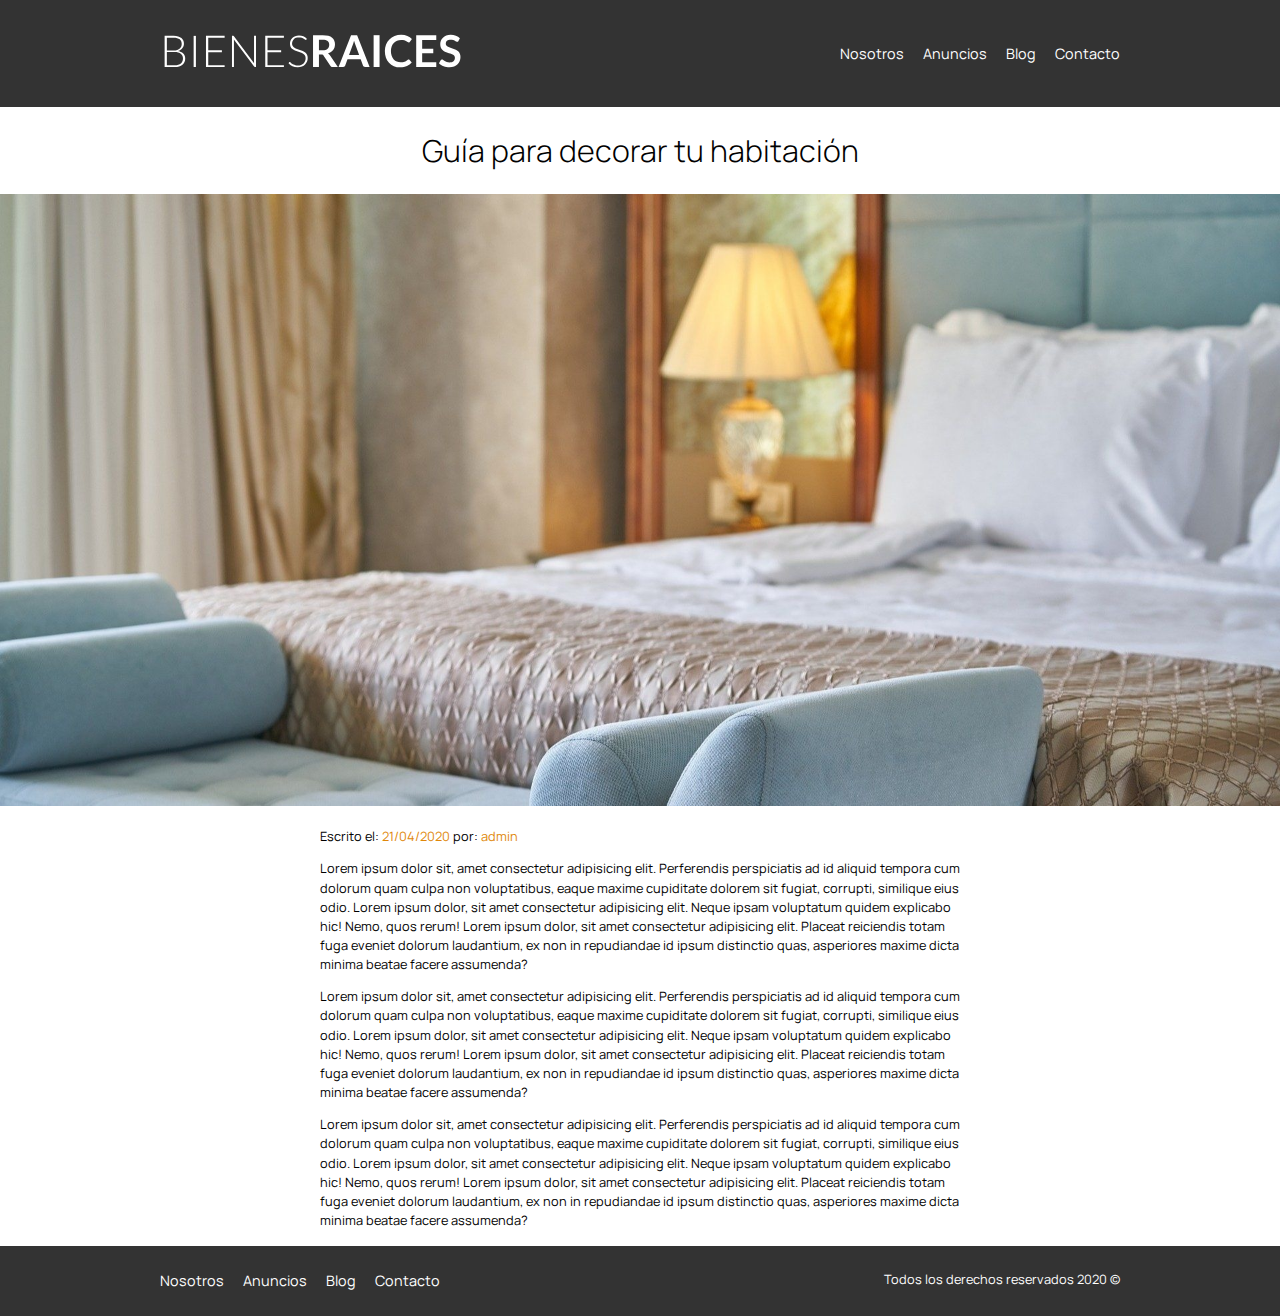
<file: entrada4.html>
<!DOCTYPE html>
<html lang="en">
<head>
    <meta charset="UTF-8">
    <meta name="viewport" content="width=device-width, initial-scale=1.0">
    <title>Guía para que decores tu habitación</title>
    <link href="https://fonts.googleapis.com/css2?family=Manrope:wght@300;400;500;600;700;800&display=swap" rel="stylesheet">
    <link rel="stylesheet" href="css/normalize.css">
    <link rel="stylesheet" href="css/styles.css">
</head>
<body>
    <header class="site-header">
        <div class="contenedor contenido-header">
            <div class="barra">
                <a href="/">
                    <img src="img/logo.svg" alt="Logotipo de bienes raíces">
                </a>
                <nav class="navegacion">
                    <a href="nosotros.html">Nosotros</a>
                    <a href="anuncios.html">Anuncios</a>
                    <a href="blog.html">Blog</a>
                    <a href="contacto.html">Contacto</a>
                </nav>
            </div> 
        </div> 
    </header>

    <h1 class="fw-300 centrar-texto">Guía para decorar tu habitación</h1>
    
    <img src="img/destacada44.jpg" alt="Imagen principal">

    <main class="contenedor seccion contenido-centrado texto-entrada">

        <p>Escrito el: <span>21/04/2020</span> por: <span>admin</span></p>

        <p>Lorem ipsum dolor sit, amet consectetur adipisicing elit. 
            Perferendis perspiciatis ad id aliquid tempora cum dolorum quam culpa non voluptatibus, 
            eaque maxime cupiditate dolorem sit fugiat, corrupti, similique eius odio. Lorem ipsum dolor, 
            sit amet consectetur adipisicing elit. Neque ipsam voluptatum quidem explicabo hic! Nemo, quos rerum! 
            Lorem ipsum dolor, sit amet consectetur adipisicing elit. Placeat reiciendis totam fuga eveniet dolorum 
            laudantium, ex non in repudiandae id ipsum distinctio quas, asperiores maxime dicta minima beatae facere assumenda?</p>

        <p>Lorem ipsum dolor sit, amet consectetur adipisicing elit. 
            Perferendis perspiciatis ad id aliquid tempora cum dolorum quam culpa non voluptatibus, 
            eaque maxime cupiditate dolorem sit fugiat, corrupti, similique eius odio. Lorem ipsum dolor, 
            sit amet consectetur adipisicing elit. Neque ipsam voluptatum quidem explicabo hic! Nemo, quos rerum! 
            Lorem ipsum dolor, sit amet consectetur adipisicing elit. Placeat reiciendis totam fuga eveniet dolorum 
            laudantium, ex non in repudiandae id ipsum distinctio quas, asperiores maxime dicta minima beatae facere assumenda?</p>

        <p>Lorem ipsum dolor sit, amet consectetur adipisicing elit. 
            Perferendis perspiciatis ad id aliquid tempora cum dolorum quam culpa non voluptatibus, 
            eaque maxime cupiditate dolorem sit fugiat, corrupti, similique eius odio. Lorem ipsum dolor, 
            sit amet consectetur adipisicing elit. Neque ipsam voluptatum quidem explicabo hic! Nemo, quos rerum! 
            Lorem ipsum dolor, sit amet consectetur adipisicing elit. Placeat reiciendis totam fuga eveniet dolorum 
            laudantium, ex non in repudiandae id ipsum distinctio quas, asperiores maxime dicta minima beatae facere assumenda?</p>

    </main>

    <footer class="site-footer seccion">
        <div class="contenedor contenedor-footer">
            <nav class="navegacion">
                <a href="nosotros.html">Nosotros</a>
                <a href="anuncios.html">Anuncios</a>
                <a href="blog.html">Blog</a>
                <a href="contacto.html">Contacto</a>
            </nav>
            <p class="copyright">Todos los derechos reservados 2020 &copy;</p>
        </div>
    </footer>
    
</body>
</html>
</file>
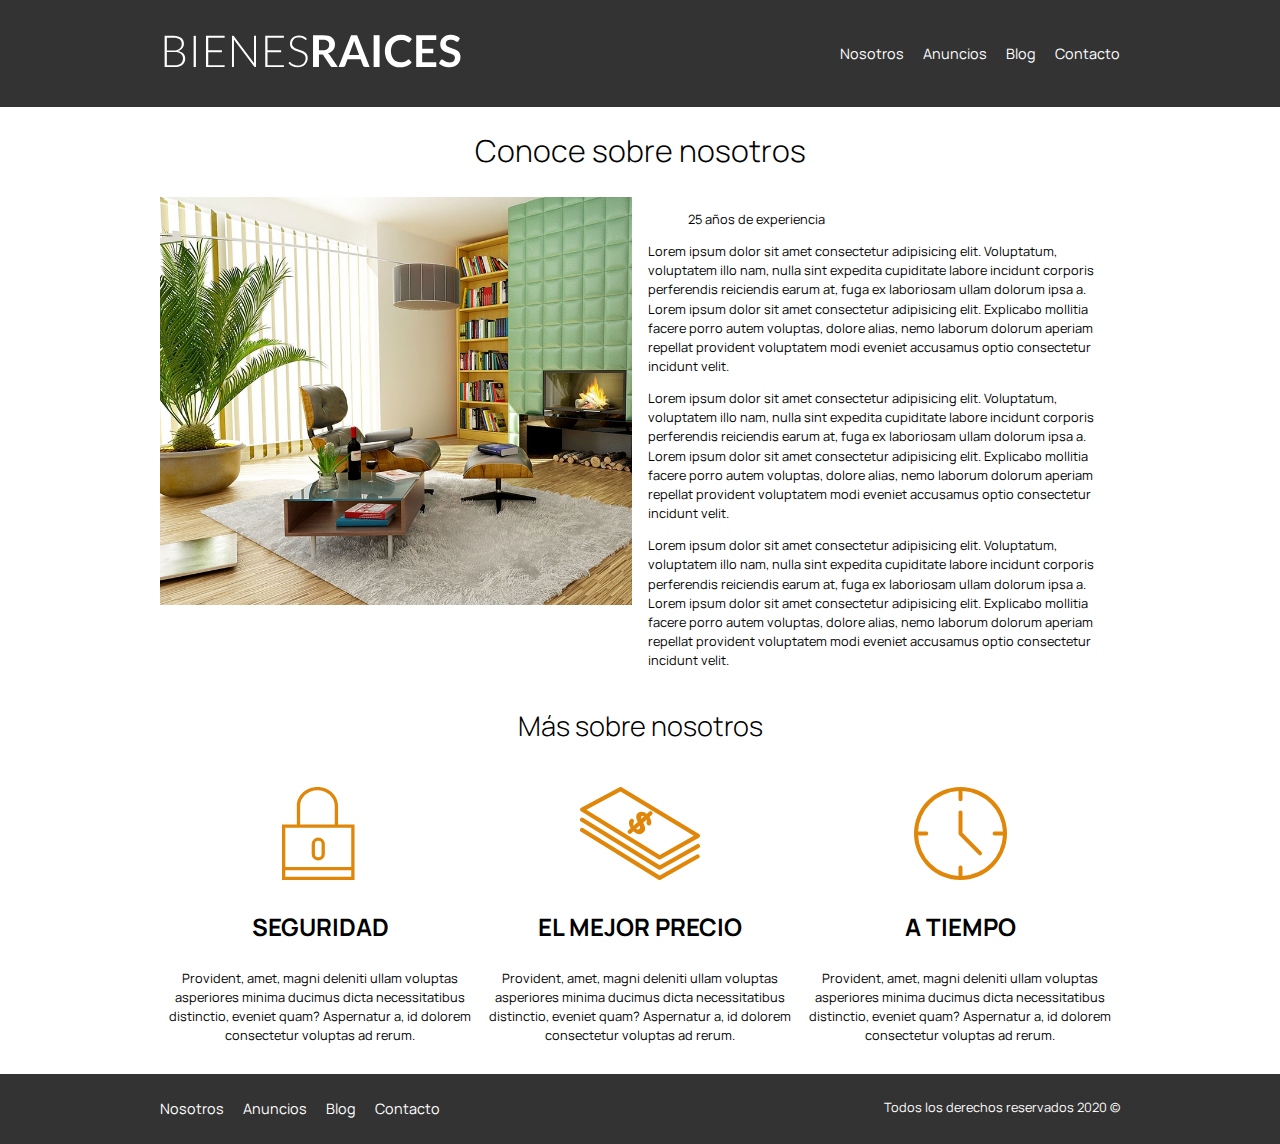
<file: nosotros.html>
<!DOCTYPE html>
<html lang="en">
<head>
    <meta charset="UTF-8">
    <meta name="viewport" content="width=device-width, initial-scale=1.0">
    <title>Nosotros</title>
    <link href="https://fonts.googleapis.com/css2?family=Manrope:wght@300;400;500;600;700;800&display=swap" rel="stylesheet">
    <link rel="stylesheet" href="css/normalize.css">
    <link rel="stylesheet" href="css/styles.css">
</head>
<body>
    <header class="site-header">
        <div class="contenedor contenido-header">
            <div class="barra">
                <a href="/">
                    <img src="img/logo.svg" alt="Logotipo de bienes raíces">
                </a>
                <nav class="navegacion">
                    <a href="nosotros.html">Nosotros</a>
                    <a href="anuncios.html">Anuncios</a>
                    <a href="blog.html">Blog</a>
                    <a href="contacto.html">Contacto</a>
                </nav>
            </div> 
        </div> 
    </header>

    <main class="contenedor">
        <h1 class="fw-300 centrar-texto espacio-encabezado-bot">Conoce sobre nosotros</h1>
        
            <div class="contenido-nosotros">
                <div class="imagen">
                    <img src="img/nosotros.jpg" alt="Imagen sobre nosotros">
                </div>
                <div class="texto-nosotros">
                    <blockquote>25 años de experiencia</blockquote>
                    
                    <p>Lorem ipsum dolor sit amet consectetur adipisicing elit. Voluptatum, voluptatem illo nam, nulla 
                        sint expedita cupiditate labore incidunt corporis perferendis reiciendis earum at, fuga ex laboriosam 
                        ullam dolorum ipsa a. Lorem ipsum dolor sit amet consectetur adipisicing elit. Explicabo mollitia facere 
                        porro autem voluptas, dolore alias, nemo laborum dolorum aperiam repellat provident voluptatem modi eveniet 
                        accusamus optio consectetur incidunt velit.</p>

                    <p>Lorem ipsum dolor sit amet consectetur adipisicing elit. Voluptatum, voluptatem illo nam, nulla 
                        sint expedita cupiditate labore incidunt corporis perferendis reiciendis earum at, fuga ex laboriosam 
                        ullam dolorum ipsa a. Lorem ipsum dolor sit amet consectetur adipisicing elit. Explicabo mollitia facere 
                        porro autem voluptas, dolore alias, nemo laborum dolorum aperiam repellat provident voluptatem modi eveniet 
                        accusamus optio consectetur incidunt velit.</p>

                    <p>Lorem ipsum dolor sit amet consectetur adipisicing elit. Voluptatum, voluptatem illo nam, nulla 
                        sint expedita cupiditate labore incidunt corporis perferendis reiciendis earum at, fuga ex laboriosam 
                        ullam dolorum ipsa a. Lorem ipsum dolor sit amet consectetur adipisicing elit. Explicabo mollitia facere 
                        porro autem voluptas, dolore alias, nemo laborum dolorum aperiam repellat provident voluptatem modi eveniet 
                        accusamus optio consectetur incidunt velit.</p>
                </div>
            </div>
    </main>
    <section class="contenedor seccion">
        <h2 class="fw-300 centrar-texto espacio-encabezado-bottom">Más sobre nosotros</h2>
            <div class="iconos-nosotros">
                <div class="icono">
                    <img src="img/icono1.svg" alt="Ícono seguridad">
                    <h3 class="encabezado">Seguridad</h3>
                    <p>Provident, amet, magni deleniti ullam voluptas asperiores minima ducimus dicta necessitatibus distinctio, eveniet quam? Aspernatur a, id dolorem consectetur voluptas ad rerum.</p>
                </div>
    

                <div class="icono">
                    <img src="img/icono2.svg" alt="Ícono mejor precio">
                    <h3>El mejor precio</h3>
                    <p>Provident, amet, magni deleniti ullam voluptas asperiores minima ducimus dicta necessitatibus distinctio, eveniet quam? Aspernatur a, id dolorem consectetur voluptas ad rerum.</p>
                </div>

                <div class="icono">
                    <img src="img/icono3.svg" alt="Ícono a tiempo">
                    <h3>A tiempo</h3>
                    <p>Provident, amet, magni deleniti ullam voluptas asperiores minima ducimus dicta necessitatibus distinctio, eveniet quam? Aspernatur a, id dolorem consectetur voluptas ad rerum.</p>
                </div>
            </div>
    </section>
    <footer class="site-footer seccion">
        <div class="contenedor contenedor-footer">
            <nav class="navegacion">
                <a href="nosotros.html">Nosotros</a>
                <a href="anuncios.html">Anuncios</a>
                <a href="blog.html">Blog</a>
                <a href="contacto.html">Contacto</a>
            </nav>
            <p class="copyright">Todos los derechos reservados 2020 &copy;</p>
        </div>
    </footer>
    
</body>
</html>
</file>
<file: css/styles.css>
html {
    box-sizing: border-box;
    font-size: 50%; /**Reset para REMS - 62.5% = 10px de 16px **/
}

*, *::before, *::after {
    box-sizing: inherit;
}

body {
    font-family: 'Manrope', sans-serif;
    font-size: 1.6rem;
    line-height: 1.5
}

/** Globales **/

img {
   max-width: 100%;
}

.contenedor {
    width: 95%;
    max-width: 120rem; /** = 1200px **/
    margin: 0 auto;
}

@media only screen and (max-width: 768px) {
    .contenedor h1 {
        font-size: 3.2rem;
    }
}

@media only screen and (max-width: 768px) {
    .seccion.contenedor h2 {
        margin-bottom: 3rem;
        font-size: 3.2rem;
    }
}

h1 {
    font-size: 3.8rem;
}

h2 {
    font-size: 3.4rem;
}

h3 {
    font-size: 3rem;
}

h4 {
    font-size: 2.6rem;
}

/** Utilidades  ***/

.seccion {
    margin-top: 2rem;
    margin-bottom: 2rem;
}

.fw-300 {
    font-weight: 300;
}

.fw-400 {
    font-weight: 400;
}

.fw-500 {
    font-weight: 500;
}

.fw-600 {
    font-weight: 600;
}

.fw-700 {
    font-weight: 700;
}

.fw-800 {
    font-weight: 800;
}

.centrar-texto {
    text-align: center;
}

.espacio-encabezado-top {
    margin-top: 5rem;
}

.espacio-encabezado-bottom{
    margin-bottom: 5rem;
}

.espacio-encabezado-bot {
    margin-bottom: 3rem;
}

.contenido-centrado {
    max-width: 80rem;
}

.d-block {
    display: block;
}

/** Botones **/

.boton {
    color: white;
    text-decoration: none;
    text-transform: uppercase;
    font-weight: 700;
    font-size: 1.8rem;
    padding: 1rem 3rem;
    margin-top: 3rem;
    text-align: center;
    border: none;
}

@media only screen and (max-width: 768px) {
    .boton {
        display: block;
        flex: 0 0 100%;
    }
}

.boton:hover {
    cursor: pointer;
}

.boton-naranja {
    background-color: #e08709 ;
}

.boton-verde {
    background-color: #71b100;
}


/** Header **/

.site-header {
    background-color: #333333;
    padding: 1rem 0 3rem 0;
}

.site-header.inicio {
    background: url(../img/header.jpg);
    background-repeat: no-repeat;
    background-position: 25% 25%;
    background-size: cover;
    height: 100vh;
    min-height: 40rem;
}

.contenido-header {
    height: 100%;
    display: flex;
    flex-direction: column;
    justify-content: space-between;
}

.contenido-header h1 {
    color: white;
    max-width: 60rem;
    line-height: 1.5;
}

@media only screen and (max-width: 768px) {
    .contenido-header h1 {
        max-width: none;
        text-align: center;
        font-size: 3rem;
    }
}

.barra {
    display: flex;
    justify-content: space-between;
    align-items: center;
    padding-top: 2rem;
}

@media only screen and (max-width: 768px) {
    .barra {
        display: flex;
        flex-direction: column;
        align-items: center;
    }

    .barra img {
        margin-left: 3rem;
    }
}

/** Navegación **/

.navegacion a {
    color: white;
    text-decoration: none;
    font-size: 1.8rem;
    margin-right: 2rem;
}

@media only screen and (max-width: 768px) {
    .navegacion a {
        align-items: center;
        font-size: 2rem;
    }
}

.navegacion a:hover {
    color: #71b100
}

.navegacion a:last-of-type {
    margin: 0;
}

/** Iconos nosotros **/

.iconos-nosotros {
    display: flex;
    justify-content: space-between;
}

@media only screen and (max-width: 768px) {
    .iconos-nosotros {
        display: block;
    }
}

.icono {
    flex-basis: calc (33.3% - 1rem);
    text-align: center;
}

@media only screen and (max-width: 768px) {
        .icono img {
            margin-top: 2rem;
            margin-bottom: 0.7rem;
        }
}

.icono  h3 {
    text-transform: uppercase;
}

@media only screen and (max-width: 768px) {
    .icono h3 {
        margin-top: 1rem;
        margin-bottom: 1rem;
    }
}
/** Anuncios **/

@media only screen and (max-width: 768px) {
    .seccion.contenedor h2 {
        margin-top: 8rem;
    }
}

.contenedor-anuncios {
    display: flex;
    justify-content: space-between;
    flex-wrap: wrap;
}

@media only screen and (max-width: 768px) {
    .contenedor-anuncios {
        flex-direction: column;
    }
}

.anuncio {
    flex: 0 0 calc(33.3% - 1rem);
    border: 0.1rem solid #b5b5b5;
    background: #f5f5f5;
}

@media only screen and (max-width: 768px) {
    .anuncio {
        margin-bottom: 3rem;
    }

    .anuncio:last-of-type {
        margin: 0;
    }
}

.contenido-anuncio {
   padding: 2rem;
}

.contenido-anuncio h3 {
    margin: 0;
}

.precio {
    color: #71b100;
    font-weight: 700;
}

.iconos-caracteristicas {
    list-style: none;
    padding: 0;
    display: flex;
}

.iconos-caracteristicas li {
    flex: 1;
    display: flex;
    justify-content: space-evenly;
} 

.ver-todas {
    display: flex;
    justify-content: flex-end;
}

@media only screen and (max-width: 768px) {
    .ver-todas {
        display: flex;
    }
}

/** Contacto home **/

.imagen-contacto {
    background-image: url(../img/encuentra.jpg);
    background-position: center center;
    background-size: cover;
    height: 40rem;
    display: flex;
    align-items: center ;
}

@media only screen and (max-width: 768px) {
    .imagen-contacto {
        margin-top: 8rem;
    }
}

.contenido-contacto {
    flex-direction: column;
    flex: 1;
    color: white;
}

@media only screen and (max-width: 768px) {
    .contenido-contacto {
        text-align: center;
        flex: 0 0 95%;
    }
}

@media only screen and (max-width: 768px) {
    .contenido-contacto h2 {
        font-size: 3rem;
    }
}

.contenido-contacto p {
    font-size: 1.8rem;
    margin-bottom: 5rem;
}

@media only screen and (max-width: 768px) {
    .contenido-contacto p {
        margin-bottom: 0rem;
    }
}

/** Seccion inferior **/

.seccion-inferior {
    display: flex;
    justify-content: space-between;
}

@media only screen and (max-width: 768px) {
    .seccion-inferior {
        flex-direction: column;
    }
}

.seccion-inferior .blog {
    flex-basis: 60%;
}

@media only screen and (max-width: 768px) {
    .blog h3 {
        margin-top: 2rem;
        font-size: 3.5rem;
        margin-top: 8rem;
        margin-bottom: 4rem;
    }
}

.seccion-inferior .testimoniales {
    flex-basis: calc(40% - 2rem);
}

.entrada-blog {
    display: flex;
    justify-content: space-between;
    margin-bottom: 2rem;
}

@media only screen and (max-width: 768px) {
    .entrada-blog {
        flex-direction: column;
    }
}
 
.entrada-blog .imagen {
    flex-basis: 40%;
}

.entrada-blog .texto-entrada {
    flex-basis: calc(60% - 3rem);
}

.texto-entrada a {
    color: black;
    text-decoration: none;
}

.texto-entrada h4 {
    margin: 0;
    line-height: 1.2;
}

@media only screen and (max-width: 768px) {
    .texto-entrada h4 {
        margin-top: 1rem;
        font-size: 2.5rem;
    }
}

.texto-entrada h4::after {
    content: '';
    display: block;
    width: 15rem;
    height: .5rem;
    background-color: #71b100;
    margin-top: 1.5rem;
    padding: .4rem;
}

.texto-entrada span {
    color: #e08709;
}

/** Testimoniales **/

@media only screen and (max-width: 768px) {
    .testimoniales h3 {
        font-size: 3.5rem;
        margin-top: 8rem;
        margin-bottom: 4rem;
    }
}

.testimonial {
    background-color: #71b100;
    font-size: 2.5rem;
    padding: 2rem;
    color: white;
    border-radius: 2rem;
}

.testimonial p {
    text-align: right;
}

.testimonial blockquote::before {
    content:'';
    background-image: url(../img/comilla.svg);
    width: 4rem;
    height: 4rem;
    position: absolute;
    left: -2rem;
}

.testimonial blockquote {
    position: relative;
    padding-left: 5rem;
    font-weight: 200;
}

/** Footer **/

.site-footer {
    background-color: #333333;
    margin: 0;
}

.contenedor-footer {
    padding: 3rem 0;
    display: flex;
    justify-content: space-between;
}

@media only screen and (max-width: 768px) {
    .contenedor-footer .navegacion {
        display: flex;
        flex-direction: column;
    }
}

.copyright {
    color: white;
    margin: 0;
}

/** INTERNAS **/

.contenido-nosotros {
    display: grid;
    grid-template-columns: repeat(2, 1fr);
    grid-column-gap: 2rem;
}

@media only screen and (max-width: 768px) {
    .contenido-nosotros {
        display: flex;
        flex-direction: column;
}

.texto-nosotros blockquote {
    font-weight: 900;
    font-size: 2rem;
    margin: 0;
    padding: 0 2rem 0 0;
}

@media only screen and (max-width: 768px) {
    .texto-nosotros blockquote {
        margin-top: 2rem;
        font-size: 2.5rem;
    }
}

.texto-nosotros p {
    font-weight: 400;
}

/** Contacto **/

form p {
    margin-top: auto;
    color: #333333;
}

label {
    display: block;
    text-transform: uppercase;
}

legend {
    font-size: 2rem;
    font-weight: 600;
    color: #333333;
    margin-bottom: 1rem;
}

input[type="text"] {
    padding: 1rem;
    display: block;
    width: 100%;
    background-color: #e1e1e1;
    margin-bottom: 2rem;
    border: none;
}

input:not([type="submit"]),
textarea,
select {
    padding: 1rem;
    display: block;
    width: 100%;
    background-color: #e1e1e1;
    margin-bottom: 2rem;
    border: none;
}

input[type="radio"]{
    width: auto;
    margin: 0;
}

textarea {
    height: 10rem;
}

.forma-contacto {
    max-width: 30rem;
    display: flex;
    justify-content: space-between;
    align-items: center;
}

.texto-contacto {
    margin-top: 1rem;
}

}
</file>
